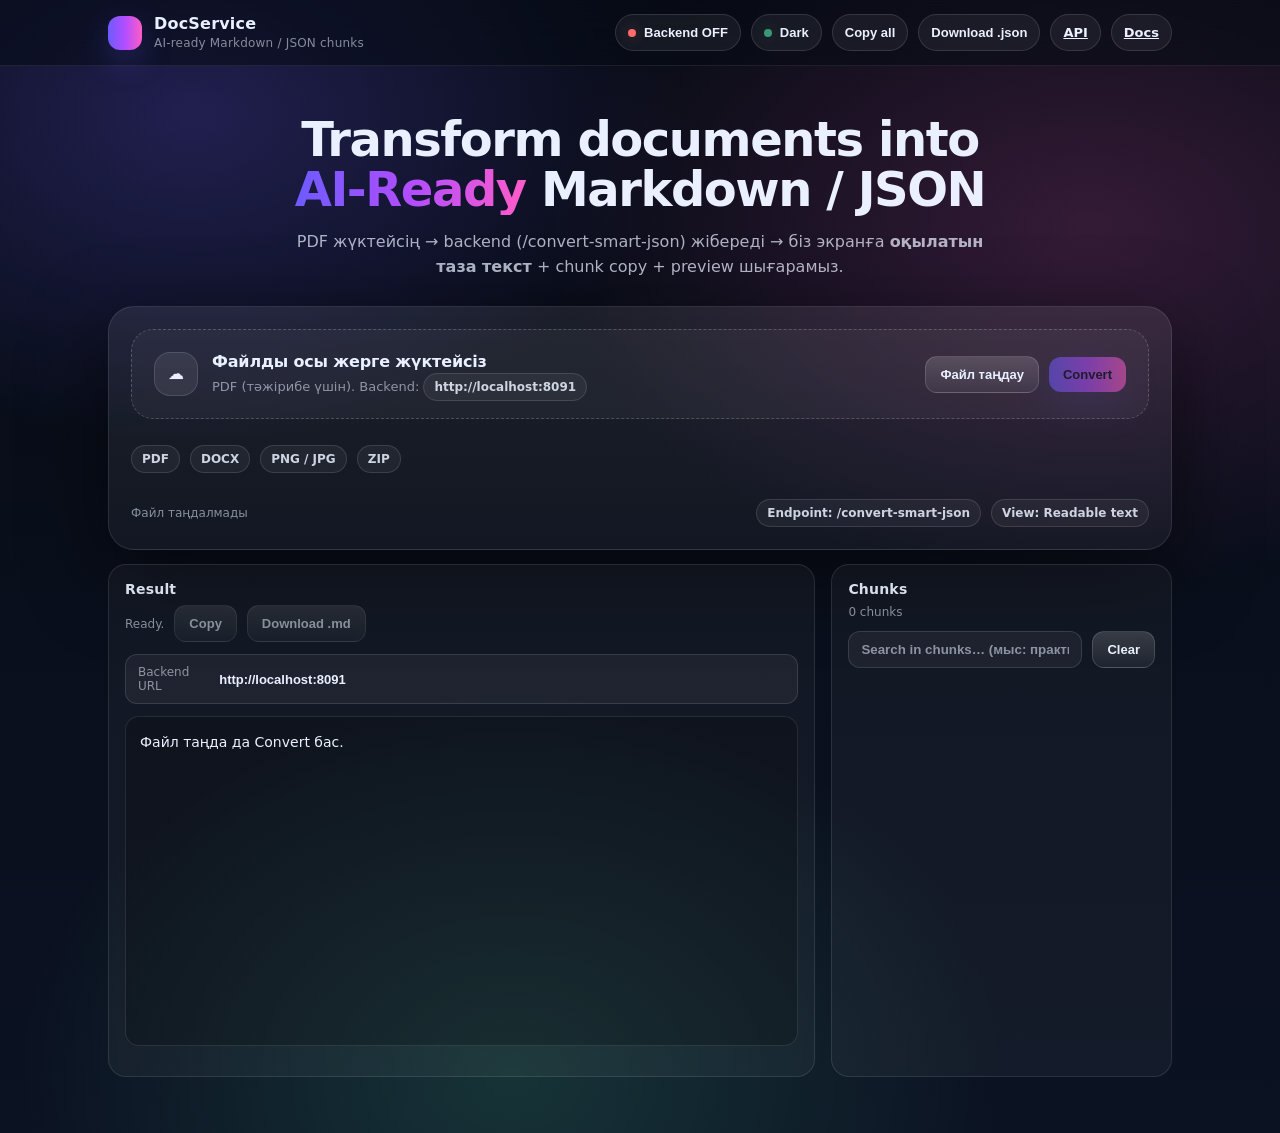
<file: src/main/resources/static/index.html>
<!doctype html>
<html lang="kk">
<head>
  <meta charset="utf-8" />
  <meta name="viewport" content="width=device-width,initial-scale=1" />
  <title>DocService — AI-ready Markdown/JSON</title>
  <link rel="stylesheet" href="./style.css">
</head>

<body>
  <div class="topbar">
    <div class="topbar-inner">
      <div class="brand">
        <div class="logo" aria-hidden="true"></div>
        <div>
          <h1>DocService</h1>
          <small>AI-ready Markdown / JSON chunks</small>
        </div>
      </div>

      <div class="actions">
        <button class="pill" id="pingBtn" title="Check backend">
          <span class="dot" id="dot"></span>
          <span id="backendLabel">Backend</span>
        </button>

        <button class="pill" id="themeBtn" title="Toggle theme">
          <span class="dot ok" style="opacity:.55"></span>
          <span id="themeLabel">Dark</span>
        </button>

        <button class="pill" id="copyAllBtn" title="Copy all chunks text">Copy all</button>
        <button class="pill" id="dlJsonBtn" title="Download JSON" disabled>Download .json</button>
        <a class="pill" href="/api" target="_blank" title="API docs JSON"> API</a> 
        <a class="pill" href="/docs.html" target="_blank" title="Pretty docs">Docs</a>
      </div>
    </div>
  </div>

  <div class="wrap">
    <div class="hero">
      <h2>Transform documents into <span>AI-Ready</span> Markdown / JSON</h2>
      <p>PDF жүктейсің → backend (/convert-smart-json) жібереді → біз экранға <b>оқылатын таза текст</b> + chunk copy + preview шығарамыз.</p>
    </div>

    <div class="card uploader">
      <div class="drop" id="drop">
        <div class="drop-left">
          <div class="cloud" aria-hidden="true">☁️</div>
          <div>
            <h3>Файлды осы жерге жүктейсіз</h3>
            <p>PDF (тәжірибе үшін). Backend: <span class="badge" id="baseShown">http://localhost:8091</span></p>
          </div>
        </div>

        <div class="drop-right">
         <input
            type="file"
            id="file"
            accept=".pdf,.docx,.png,.jpg,.jpeg,.zip"
            hidden
         />
          <button class="btn" id="pickBtn">Файл таңдау</button>
          <button class="btn primary" id="convertBtn" disabled>Convert</button>
        </div>
      </div>

      <div class="row" style="margin-top:10px; flex-wrap:wrap">
  <span class="badge">PDF</span>
  <span class="badge">DOCX</span>
  <span class="badge">PNG / JPG</span>
  <span class="badge">ZIP</span>
</div>

      <!-- ✅ Progress (жалғыз) -->
      <div class="progress-wrap" id="progressWrap" hidden>
        <div class="progress-top">
          <span id="progressLabel">Uploading…</span>
          <span class="badge" id="progressPct">0%</span>
        </div>
        <div class="progress">
          <div class="progress-bar" id="progressBar" style="width:0%"></div>
        </div>
      </div>

      <div class="status">
        <div id="fileInfo">Файл таңдалмады</div>
        <div class="row">
          <span class="badge" id="modeBadge">Endpoint: /convert-smart-json</span>
          <span class="badge" id="viewBadge">View: Readable text</span>
        </div>
      </div>
    </div>

    <div style="height:14px"></div>

    <div class="grid">
      <!-- LEFT -->
      <div class="panel">
        <div class="row" style="justify-content:space-between">
          <div>
            <h4>Result</h4>
            <div class="sub">
              <span id="metaLine">Ready.</span>
              <div class="row">
                <button class="btn" id="copyResultBtn" disabled>Copy</button>
                <button class="btn" id="dlMdBtn" disabled>Download .md</button>
              </div>
            </div>
          </div>
        </div>

        <div class="row" style="margin-top:12px">
          <div class="field">
            <label>Backend URL</label>
            <input id="baseUrl" value="http://localhost:8091" />
          </div>
        </div>

        <pre class="out" id="out">Файл таңда да Convert бас.</pre>
      </div>

      <!-- RIGHT -->
      <div class="panel">
        <div class="row" style="justify-content:space-between">
          <div>
            <h4>Chunks</h4>
            <div class="sub">
              <span id="chunksInfo">0 chunks</span>
              <span id="copiedInfo"></span>
            </div>
          </div>
        </div>

        <!-- ✅ Search (жалғыз) -->
        <div class="search">
          <input id="search" placeholder="Search in chunks… (мыс: практика, university, 2025)" />
          <button class="btn" id="clearSearchBtn" title="Clear">Clear</button>
        </div>

        <div class="chunks" id="chunks"></div>
      </div>
    </div>
  </div>

  <!-- ✅ Toast (жалғыз) -->
  <div class="toast" id="toast">Copied</div>

  <!-- ✅ Modal preview (жалғыз) -->
  <div class="modal" id="modal" hidden>
    <div class="modal-backdrop" id="modalClose"></div>

    <div class="modal-card" role="dialog" aria-modal="true" aria-labelledby="modalTitle">
      <div class="modal-head">
        <div>
          <div class="modal-title" id="modalTitle">CHUNK</div>
          <div class="modal-sub" id="modalSub">—</div>
        </div>
        <div class="row">
          <button class="btn" id="copyChunkBtn">Copy</button>
          <button class="btn" id="closeBtn">Close</button>
        </div>
      </div>

      <div class="modal-body" id="modalBody"></div>
    </div>
  </div>

  <script src="./app.js"></script>
</body>
</html>
</file>
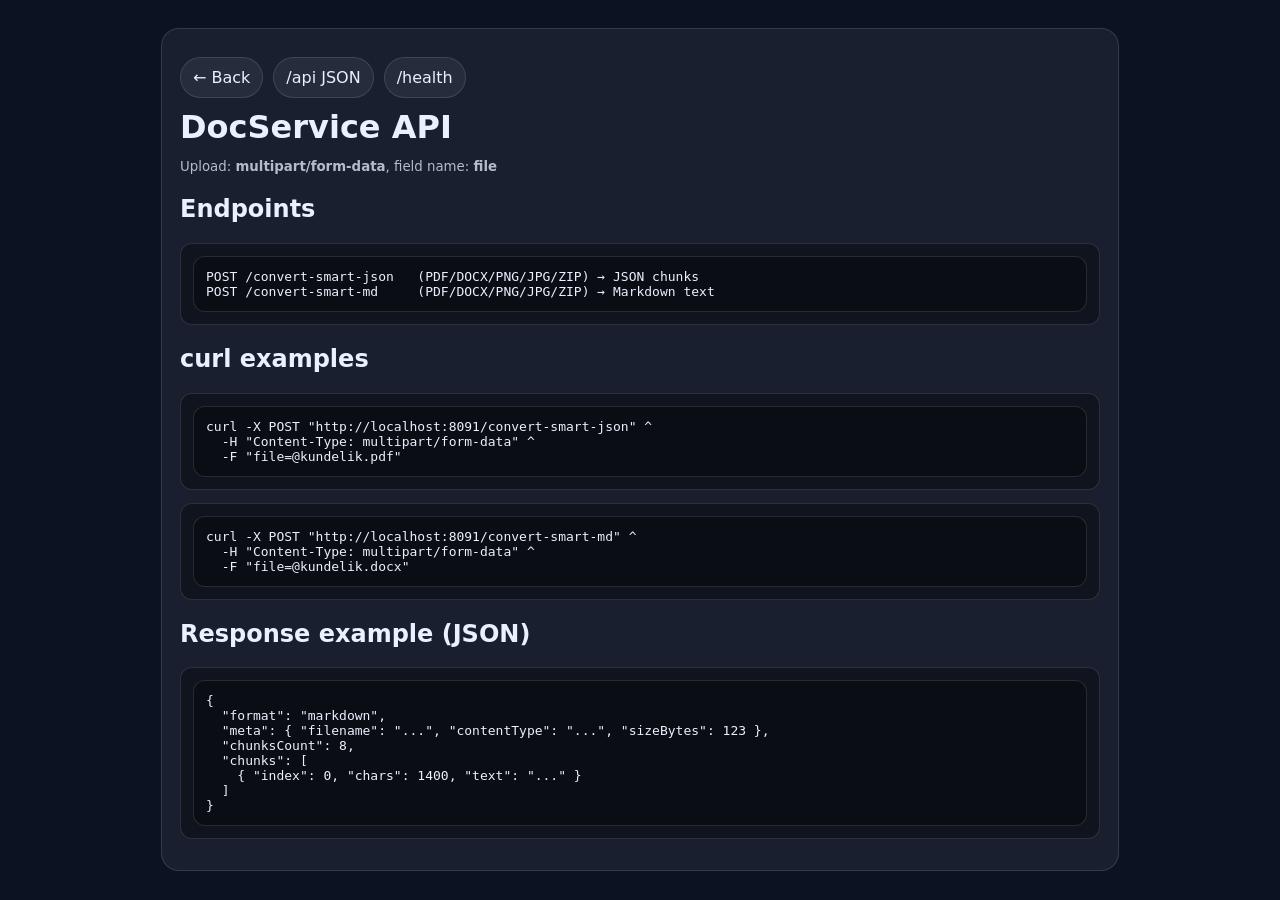
<file: src/main/resources/static/docs.html>
<!doctype html>
<html lang="en">
<head>
  <meta charset="utf-8" />
  <meta name="viewport" content="width=device-width,initial-scale=1" />
  <title>DocService — API Docs</title>
  <style>
    body{font-family:system-ui,Segoe UI,Roboto,Arial;margin:0;padding:28px;background:#0b1222;color:#eaf0ff}
    .card{max-width:920px;margin:0 auto;background:rgba(255,255,255,.06);border:1px solid rgba(255,255,255,.12);border-radius:18px;padding:18px}
    h1{margin:0 0 10px}
    code,pre{background:rgba(0,0,0,.35);border:1px solid rgba(255,255,255,.12);border-radius:12px;padding:12px;display:block;overflow:auto}
    .row{display:flex;gap:10px;flex-wrap:wrap;margin:10px 0}
    .pill{display:inline-block;padding:10px 12px;border-radius:999px;border:1px solid rgba(255,255,255,.12);background:rgba(255,255,255,.06);color:#eaf0ff;text-decoration:none}
    small{opacity:.75}
  </style>
</head>
<body>
  <div class="card">
    <div class="row">
      <a class="pill" href="/" >← Back</a>
      <a class="pill" href="/api" target="_blank">/api JSON</a>
      <a class="pill" href="/health" target="_blank">/health</a>
    </div>

    <h1>DocService API</h1>
    <small>Upload: <b>multipart/form-data</b>, field name: <b>file</b></small>

    <h2>Endpoints</h2>
    <pre><code>POST /convert-smart-json   (PDF/DOCX/PNG/JPG/ZIP) → JSON chunks
POST /convert-smart-md     (PDF/DOCX/PNG/JPG/ZIP) → Markdown text</code></pre>

    <h2>curl examples</h2>
    <pre><code>curl -X POST "http://localhost:8091/convert-smart-json" ^
  -H "Content-Type: multipart/form-data" ^
  -F "file=@kundelik.pdf"</code></pre>

    <pre><code>curl -X POST "http://localhost:8091/convert-smart-md" ^
  -H "Content-Type: multipart/form-data" ^
  -F "file=@kundelik.docx"</code></pre>

    <h2>Response example (JSON)</h2>
    <pre><code>{
  "format": "markdown",
  "meta": { "filename": "...", "contentType": "...", "sizeBytes": 123 },
  "chunksCount": 8,
  "chunks": [
    { "index": 0, "chars": 1400, "text": "..." }
  ]
}</code></pre>
  </div>
</body>
</html>
</file>
<file: src/main/resources/static/style.css>
:root{
  --bg1:#070B14;
  --bg2:#0B1222;
  --card:rgba(255,255,255,.06);
  --card2:rgba(255,255,255,.08);
  --stroke:rgba(255,255,255,.12);
  --text:#EAF0FF;
  --muted:rgba(234,240,255,.72);
  --muted2:rgba(234,240,255,.55);
  --shadow: 0 24px 80px rgba(0,0,0,.55);
  --radius:18px;
  --radius2:26px;
  --grad: linear-gradient(90deg,#6D5BFF 0%, #B14DFF 50%, #FF5CC8 100%);
  --btn: linear-gradient(180deg, rgba(255,255,255,.16), rgba(255,255,255,.06));
  --good:#5CFFB8;
  --warn:#FFCC66;
  --bad:#FF6B6B;
  --mono: ui-monospace, SFMono-Regular, Menlo, Monaco, Consolas, "Liberation Mono", "Courier New", monospace;
  --sans: ui-sans-serif, system-ui, -apple-system, Segoe UI, Roboto, Arial, "Noto Sans", "Apple Color Emoji","Segoe UI Emoji";
}

/* ✅ Light mode overrides */
body.light{
  --bg1:#F6F8FF;
  --bg2:#EEF2FF;
  --text:#0B1020;
  --muted:rgba(11,16,32,.78);
  --muted2:rgba(11,16,32,.62);
  --shadow: 0 24px 80px rgba(5,10,20,.18);
  --btn: linear-gradient(180deg, rgba(0,0,0,.06), rgba(0,0,0,.02));
}

*{box-sizing:border-box}
body{
  margin:0;
  font-family:var(--sans);
  color:var(--text);
  background:
    radial-gradient(900px 600px at 15% 10%, rgba(109,91,255,.25), transparent 55%),
    radial-gradient(900px 600px at 85% 20%, rgba(255,92,200,.18), transparent 60%),
    radial-gradient(900px 700px at 40% 95%, rgba(92,255,184,.14), transparent 55%),
    linear-gradient(180deg, var(--bg1), var(--bg2));
  min-height:100vh;
}

/* Light-та background ашық */
body.light{
  background:
    radial-gradient(900px 600px at 15% 10%, rgba(109,91,255,.18), transparent 55%),
    radial-gradient(900px 600px at 85% 20%, rgba(255,92,200,.12), transparent 60%),
    radial-gradient(900px 700px at 40% 95%, rgba(92,255,184,.10), transparent 55%),
    linear-gradient(180deg, var(--bg1), var(--bg2));
}

/* Topbar */
.topbar{
  position:sticky; top:0; z-index:20;
  backdrop-filter: blur(18px);
  background: rgba(7,11,20,.55);
  border-bottom: 1px solid rgba(255,255,255,.08);
}
body.light .topbar{
  background: rgba(246,248,255,.70);
  border-bottom: 1px solid rgba(0,0,0,.08);
}

.topbar-inner{
  max-width:1100px;
  margin:0 auto;
  padding:14px 18px;
  display:flex;
  align-items:center;
  justify-content:space-between;
  gap:14px;
}

.brand{ display:flex; align-items:center; gap:12px; letter-spacing:.2px; user-select:none; }
.logo{
  width:34px; height:34px; border-radius:12px;
  background: var(--grad);
  box-shadow: 0 12px 30px rgba(109,91,255,.25);
}
.brand h1{ margin:0; font-size:16px; font-weight:700; line-height:1; }
.brand small{ display:block; margin-top:4px; color:var(--muted2); font-size:12px; font-weight:500; }

.actions{ display:flex; gap:10px; flex-wrap:wrap; justify-content:flex-end; }

.pill{
  display:inline-flex; align-items:center; gap:8px;
  padding:10px 12px; border-radius:999px;
  border:1px solid rgba(255,255,255,.12);
  background: rgba(255,255,255,.06);
  color:var(--text);
  font-size:13px; font-weight:650;
  cursor:pointer;
}
.pill:hover{ background: rgba(255,255,255,.09); }

body.light .pill{
  border:1px solid rgba(0,0,0,.10);
  background: rgba(0,0,0,.03);
  color: rgba(11,16,32,.92);
}
body.light .pill:hover{ background: rgba(0,0,0,.05); }

.dot{ width:8px; height:8px; border-radius:999px; background: rgba(255,255,255,.35); }
.dot.ok{ background: var(--good); box-shadow: 0 0 14px rgba(92,255,184,.35); }
.dot.bad{ background: var(--bad); box-shadow: 0 0 14px rgba(255,107,107,.35); }

/* Layout */
.wrap{ max-width:1100px; margin:0 auto; padding:34px 18px 56px; }
.hero{ text-align:center; margin: 14px auto 26px; max-width:900px; }
.hero h2{ margin:0; font-size:48px; line-height:1.05; letter-spacing:-.03em; }
.hero h2 span{ display:inline-block; background: var(--grad); -webkit-background-clip:text; background-clip:text; color:transparent; }
.hero p{ margin:14px auto 0; color:var(--muted); font-size:16px; line-height:1.6; max-width:720px; }

.card{
  border:1px solid rgba(255,255,255,.10);
  background: linear-gradient(180deg, rgba(255,255,255,.08), rgba(255,255,255,.04));
  border-radius: var(--radius2);
  box-shadow: var(--shadow);
}
body.light .card{
  border:1px solid rgba(0,0,0,.08);
  background: linear-gradient(180deg, rgba(255,255,255,.85), rgba(255,255,255,.65));
}

.uploader{ padding:22px; display:grid; gap:16px; }

.drop{
  border: 1px dashed rgba(255,255,255,.20);
  background: rgba(255,255,255,.04);
  border-radius: 22px;
  padding:22px;
  display:flex;
  align-items:center;
  justify-content:space-between;
  gap:18px;
  transition: .15s ease;
  cursor:pointer;
}
.drop:hover{ background: rgba(255,255,255,.06); }
.drop.drag{ border-color: rgba(177,77,255,.55); box-shadow: 0 0 0 4px rgba(177,77,255,.12) inset; }

.drop-left{ display:flex; gap:14px; align-items:flex-start; }
.cloud{
  width:44px; height:44px;
  border-radius:16px;
  background: rgba(255,255,255,.08);
  border: 1px solid rgba(255,255,255,.12);
  display:grid; place-items:center;
}
.drop h3{ margin:0; font-size:16px; font-weight:750; letter-spacing:-.01em; }
.drop p{ margin:6px 0 0; color:var(--muted2); font-size:13px; line-height:1.5; }

.drop-right{ display:flex; gap:10px; align-items:center; flex-wrap:wrap; justify-content:flex-end; }

.btn{
  border:1px solid rgba(255,255,255,.14);
  background: var(--btn);
  color: var(--text);
  padding:10px 14px;
  border-radius: 12px;
  font-weight:750;
  cursor:pointer;
  font-size:13px;
}
.btn:hover{ background: rgba(255,255,255,.10); }
.btn.primary{
  border: none;
  background: var(--grad);
  color: #0b0f1a;
  box-shadow: 0 16px 40px rgba(109,91,255,.22);
}
.btn.primary:hover{ filter: brightness(1.05); }
.btn:disabled{ opacity:.55; cursor:not-allowed; }

/* Grid + panels */
.grid{ display:grid; grid-template-columns: 1.35fr .65fr; gap:16px; }
@media (max-width: 960px){
  .grid{ grid-template-columns: 1fr; }
  .hero h2{ font-size:38px; }
}

.panel{
  padding:16px;
  border-radius: var(--radius);
  border:1px solid rgba(255,255,255,.10);
  background: rgba(255,255,255,.04);
  min-height: 420px;
}
body.light .panel{
  border:1px solid rgba(0,0,0,.08);
  background: rgba(255,255,255,.65);
}

.panel h4{ margin:0; font-size:14px; font-weight:800; letter-spacing:.2px; color:rgba(234,240,255,.92); }
body.light .panel h4{ color: rgba(11,16,32,.92); }

.panel .sub{
  margin-top:8px;
  color: var(--muted2);
  font-size:12px;
  display:flex;
  gap:10px;
  flex-wrap:wrap;
  align-items:center;
  justify-content:space-between;
}

.row{ display:flex; gap:10px; flex-wrap:wrap; align-items:center; }

.field{
  display:flex; align-items:center; gap:10px;
  padding:10px 12px;
  border-radius: 12px;
  border:1px solid rgba(255,255,255,.12);
  background: rgba(255,255,255,.05);
  min-width: 260px;
  flex: 1;
}
body.light .field{
  border:1px solid rgba(0,0,0,.10);
  background: rgba(255,255,255,.70);
}

.field label{ font-size:12px; color:var(--muted2); }
.field input{
  width:100%;
  background: transparent;
  border:none;
  outline:none;
  color: var(--text);
  font-weight:700;
  font-size:13px;
}
body.light input{ color: rgba(11,16,32,.90); }
body.light input::placeholder{ color: rgba(11,16,32,.45); }

/* Output */
.out{
  margin-top:12px;
  white-space:pre-wrap;
  padding:14px;
  border-radius: 14px;
  border:1px solid rgba(255,255,255,.10);
  background: rgba(0,0,0,.20);
  min-height: 330px;
  max-height: 520px;
  overflow:auto;
  font-family: var(--sans);
  font-size:14px;
  line-height:1.65;
}
body.light .out{
  background: rgba(255,255,255,.70);
  border:1px solid rgba(0,0,0,.10);
  color: rgba(11,16,32,.90);
}

/* Chunks */
.chunks{
  margin-top:12px;
  display:flex;
  flex-direction:column;
  gap:10px;
  max-height: 520px;
  overflow:auto;
  padding-right: 4px;
}
.chunk{
  border-radius: 14px;
  border:1px solid rgba(255,255,255,.10);
  background: rgba(255,255,255,.04);
  padding:12px;
  display:flex;
  align-items:center;
  justify-content:space-between;
  gap:10px;
}
body.light .chunk{
  border:1px solid rgba(0,0,0,.08);
  background: rgba(255,255,255,.55);
}

.chunk b{ font-size:13px; }
.chunk small{ color:var(--muted2); display:block; margin-top:4px; font-size:12px; }

/* Badges / status */
.status{
  margin-top:10px;
  color: var(--muted2);
  font-size:12px;
  display:flex;
  align-items:center;
  justify-content:space-between;
  gap:10px;
  flex-wrap:wrap;
}
.badge{
  padding:6px 10px;
  border-radius: 999px;
  border:1px solid rgba(255,255,255,.12);
  background: rgba(255,255,255,.05);
  font-weight:750;
  color: rgba(234,240,255,.86);
  font-size:12px;
}
body.light .badge{
  color: rgba(11,16,32,.80);
  border: 1px solid rgba(0,0,0,.12);
  background: rgba(255,255,255,.70);
}

/* Toast */
.toast{
  position:fixed;
  bottom:18px; left:50%;
  transform:translateX(-50%);
  background: rgba(0,0,0,.55);
  border:1px solid rgba(255,255,255,.10);
  padding:10px 12px;
  border-radius: 999px;
  color: var(--text);
  font-size:13px;
  opacity:0;
  pointer-events:none;
  transition: .18s ease;
  backdrop-filter: blur(14px);
}
.toast.show{ opacity:1; }
body.light .toast{
  background: rgba(255,255,255,.85);
  border:1px solid rgba(0,0,0,.10);
  color: rgba(11,16,32,.92);
}

/* ✅ Progress (бір ғана версия) */
.progress-wrap{
  border:1px solid rgba(255,255,255,.10);
  background: rgba(255,255,255,.04);
  border-radius: 16px;
  padding:12px;
}
body.light .progress-wrap{
  border:1px solid rgba(0,0,0,.08);
  background: rgba(255,255,255,.65);
}
.progress-top{
  display:flex;
  justify-content:space-between;
  align-items:center;
  gap:10px;
  color: var(--muted2);
  font-size:12px;
  margin-bottom:10px;
}
.progress{
  height:10px;
  background: rgba(0,0,0,.18);
  border:1px solid rgba(255,255,255,.10);
  border-radius: 999px;
  overflow:hidden;
}
body.light .progress{
  background: rgba(0,0,0,.06);
  border:1px solid rgba(0,0,0,.10);
}
.progress-bar{
  height:100%;
  background: var(--grad);
  width:0%;
  transition: width .12s ease;
}

/* ✅ Search (wrapper + input) */
.search{
  margin-top:12px;
  display:flex;
  gap:10px;
}
.search input{
  flex:1;
  padding:10px 12px;
  border-radius: 12px;
  border:1px solid rgba(255,255,255,.12);
  background: rgba(255,255,255,.05);
  outline:none;
  color: var(--text);
  font-weight:650;
}
body.light .search input{
  border:1px solid rgba(0,0,0,.10);
  background: rgba(255,255,255,.70);
}
.search input::placeholder{ color: var(--muted2); }

/* ✅ Modal (hidden атрибутымен жұмыс істейді) */
.modal[hidden]{ display:none; }
.modal{
  position:fixed;
  inset:0;
  z-index:50;
}
.modal-backdrop{
  position:absolute;
  inset:0;
  background: rgba(0,0,0,.55);
  backdrop-filter: blur(12px);
}
.modal-card{
  position:relative;
  max-width: 980px;
  width: calc(100% - 24px);
  margin: 18px auto;
  border-radius: 18px;
  border:1px solid rgba(255,255,255,.12);
  background: rgba(10,14,26,.88);
  box-shadow: var(--shadow);
  overflow:hidden;
}
body.light .modal-card{
  background: rgba(255,255,255,.92);
  border:1px solid rgba(0,0,0,.10);
}

.modal-head{
  padding:14px;
  display:flex;
  justify-content:space-between;
  align-items:flex-start;
  gap:12px;
  border-bottom: 1px solid rgba(255,255,255,.10);
}
body.light .modal-head{
  border-bottom: 1px solid rgba(0,0,0,.10);
}
.modal-title{ font-weight:900; letter-spacing:.2px; }
.modal-sub{ margin-top:6px; color: var(--muted2); font-size:12px; }

.modal-body{
  padding:14px;
  max-height: calc(100vh - 160px);
  overflow:auto;
  white-space: pre-wrap;
  line-height: 1.7;
  font-size:14px;
}

mark{
  background: rgba(255,204,102,.22);
  color: var(--text);
  padding: 0 2px;
  border-radius: 6px;
}
</file>
